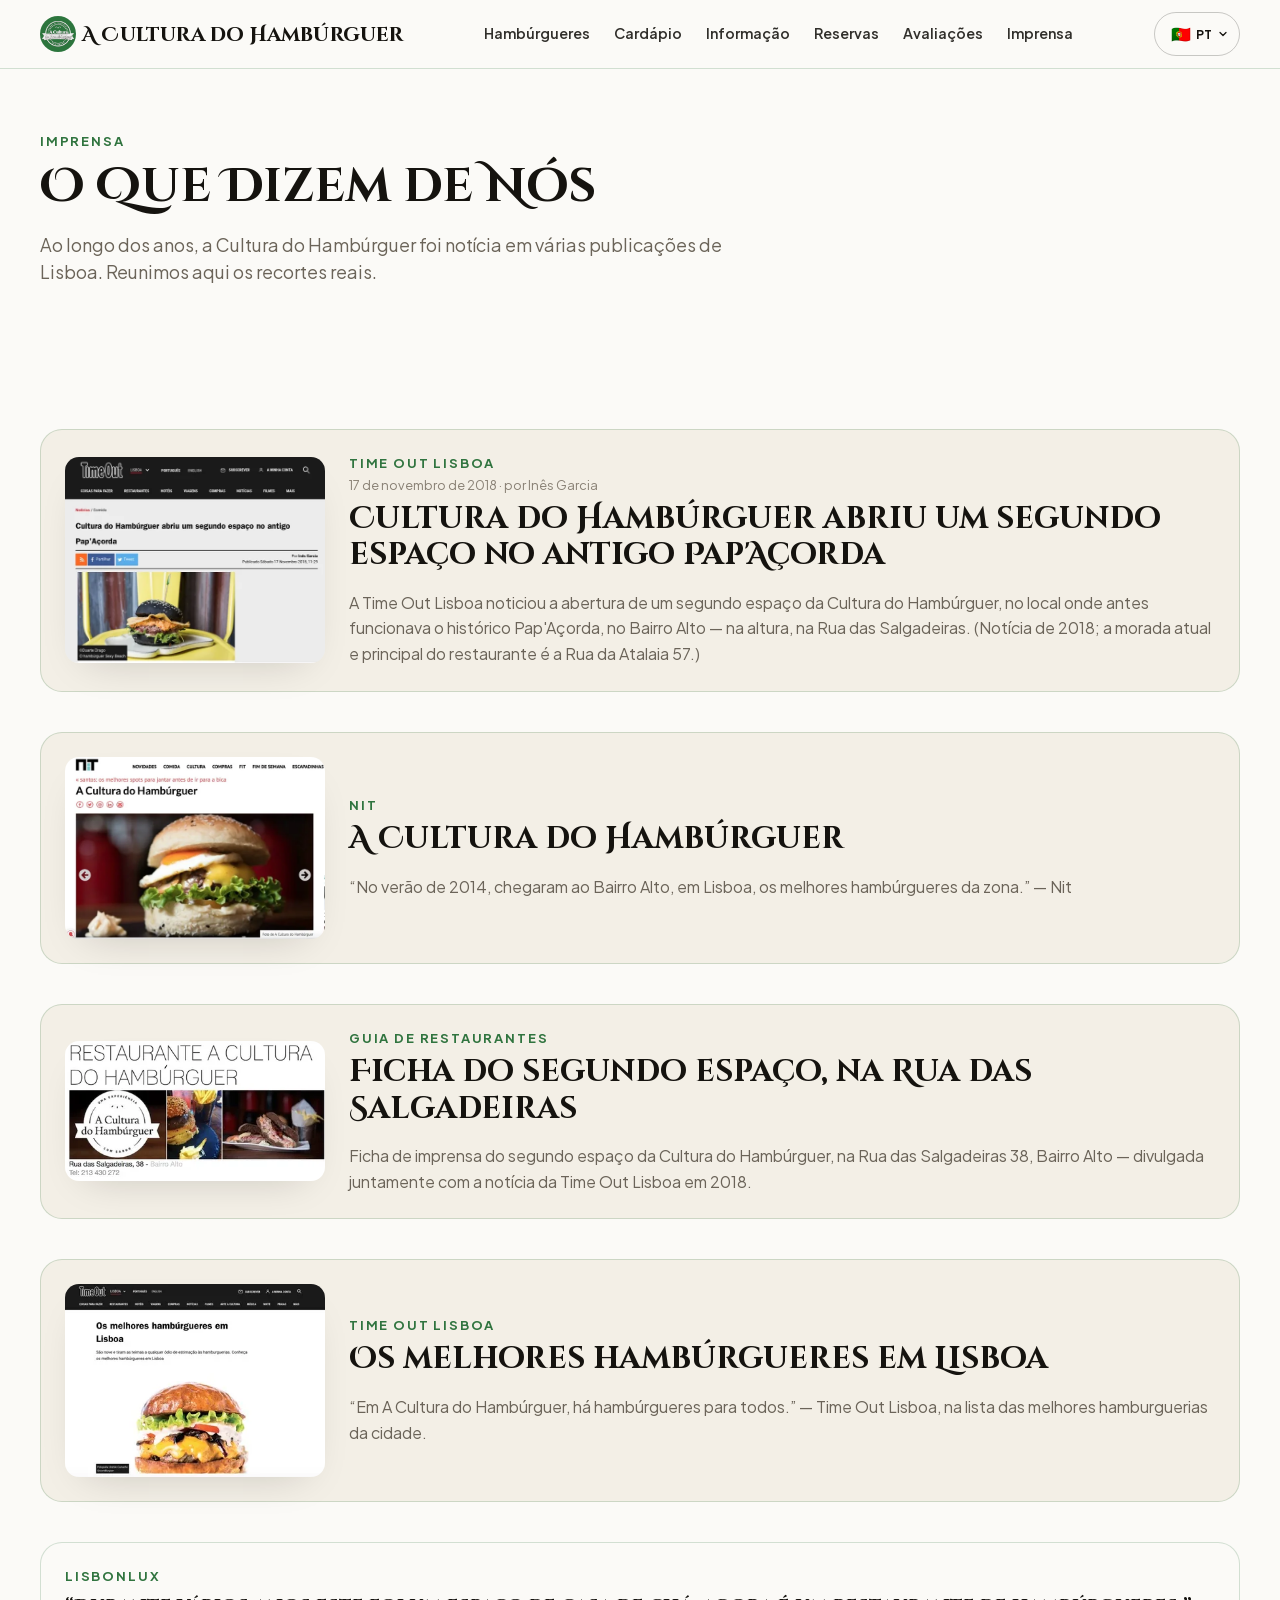
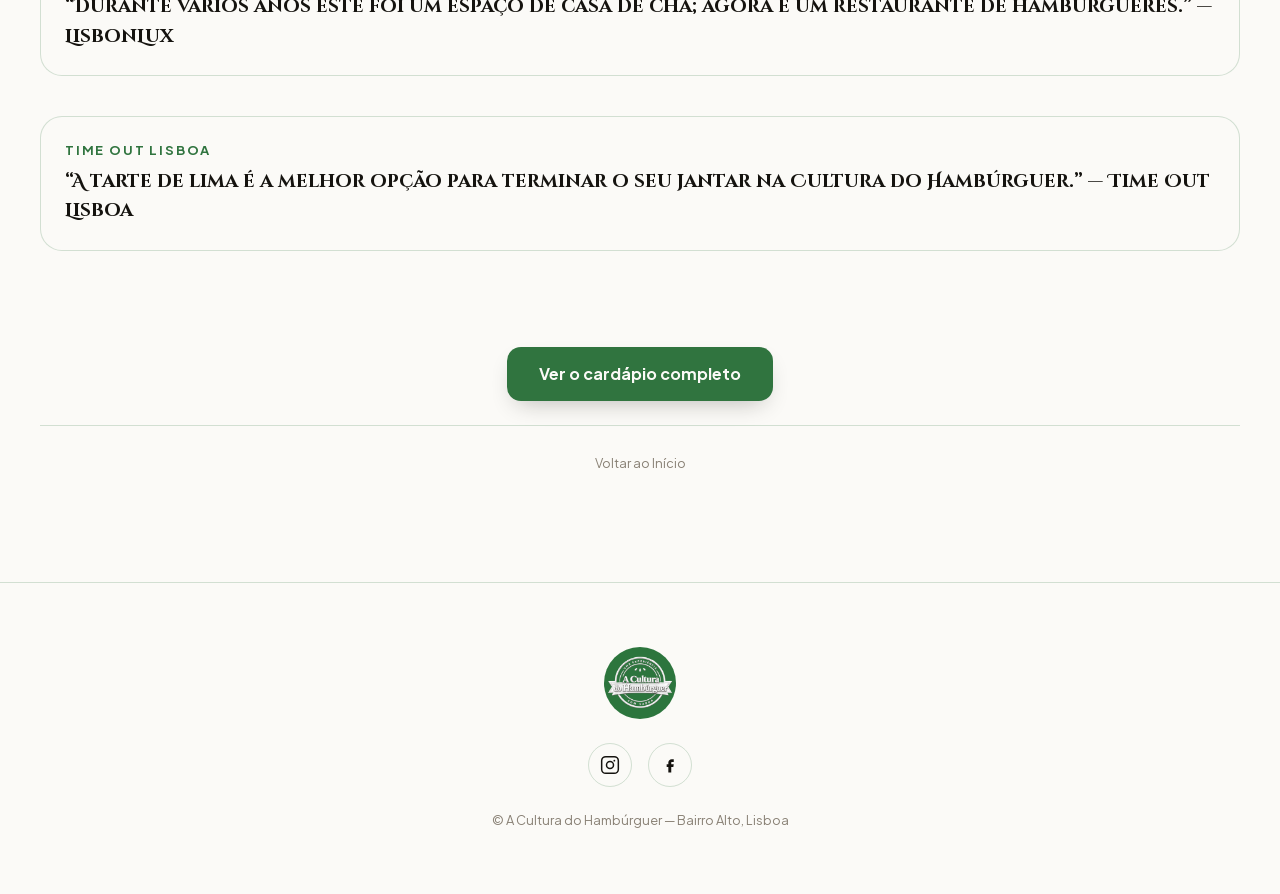
<file: imprensa.html>
<!doctype html>
<html lang="pt">
<head>
  <meta charset="UTF-8" />
  <meta name="viewport" content="width=device-width, initial-scale=1, viewport-fit=cover" />
  <title data-i18n="press.metaTitle">Imprensa — A Cultura do Hambúrguer</title>
  <meta name="description" data-i18n-attr='{"content":"press.metaDescription"}' content="Recortes de imprensa reais sobre a Cultura do Hambúrguer: Time Out Lisboa, Nit e outras menções ao restaurante no Bairro Alto, Lisboa." />
  <meta name="theme-color" content="#fbfaf7" />
  <meta name="robots" content="index, follow" />

  <meta property="og:type" content="website" />
  <meta property="og:site_name" content="A Cultura do Hambúrguer" />
  <meta property="og:title" data-i18n-attr='{"content":"press.metaTitle"}' content="Imprensa — A Cultura do Hambúrguer" />
  <meta property="og:description" data-i18n-attr='{"content":"press.metaDescription"}' content="Recortes de imprensa reais sobre a Cultura do Hambúrguer." />
  <meta property="og:image" content="https://www.aculturadohamburguer.pt/assets/images/press-timeout-second-space.webp" />
  <meta property="og:url" content="https://www.aculturadohamburguer.pt/imprensa.html" />
  <meta property="og:locale" content="pt_PT" />

  <link rel="icon" href="assets/images/favicon-64.png" type="image/png" />
  <link rel="apple-touch-icon" href="assets/images/apple-touch-icon.png" />

  <link rel="preload" as="font" type="font/woff2" href="assets/fonts/cinzel-decorative-700.woff2" crossorigin />
  <link rel="preload" as="font" type="font/woff2" href="assets/fonts/plus-jakarta-sans-variable.woff2" crossorigin />

  <link rel="stylesheet" href="css/variables.css" />
  <link rel="stylesheet" href="css/base.css" />
  <link rel="stylesheet" href="css/main.css" />
</head>
<body class="preload">
  <a class="skip-link" href="#main" data-i18n="a11y.skipToContent">Saltar para o conteúdo</a>

  <div class="scroll-progress" aria-hidden="true"></div>

  <nav class="nav nav--solid" id="site-nav">
    <div class="nav__inner">
      <a class="nav__logo" href="index.html#hero">
        <img class="nav__logo-mark" src="assets/images/logo-mark.png" alt="" />
        <span data-i18n="nav.logo">A Cultura do Hambúrguer</span>
      </a>
      <div class="nav__links">
        <a class="nav__link" href="index.html#burgers" data-i18n="nav.linkBurgers">Hambúrgueres</a>
        <a class="nav__link" href="index.html#menu" data-i18n="nav.linkMenu">Cardápio</a>
        <a class="nav__link" href="index.html#info" data-i18n="nav.linkInfo">Informação</a>
        <a class="nav__link" href="index.html#reservations" data-i18n="nav.linkReservations">Reservas</a>
        <a class="nav__link" href="index.html#reviews" data-i18n="nav.linkReviews">Avaliações</a>
        <a class="nav__link" href="imprensa.html" aria-current="page" data-i18n="nav.linkPress">Imprensa</a>
      </div>
      <div class="nav__right">
        <div class="lang-switch" id="lang-switch" data-open="false">
          <button class="lang-switch__trigger" type="button" id="lang-switch-trigger" aria-haspopup="true" aria-expanded="false" aria-controls="lang-switch-menu">
            <span class="lang-switch__flag" id="lang-switch-current-flag" aria-hidden="true">🇵🇹</span>
            <span id="lang-switch-current">PT</span>
            <svg class="lang-switch__chevron" width="12" height="12" viewBox="0 0 24 24" fill="none" aria-hidden="true"><path d="M6 9l6 6 6-6" stroke="currentColor" stroke-width="2.5" stroke-linecap="round" stroke-linejoin="round"/></svg>
          </button>
          <div class="lang-switch__menu" id="lang-switch-menu" role="group" aria-label="Idioma">
            <button class="lang-switch__btn" type="button" data-lang-btn="pt"><span class="lang-switch__flag" aria-hidden="true">🇵🇹</span> PT</button>
            <button class="lang-switch__btn" type="button" data-lang-btn="en"><span class="lang-switch__flag" aria-hidden="true">🇬🇧</span> EN</button>
            <button class="lang-switch__btn" type="button" data-lang-btn="es"><span class="lang-switch__flag" aria-hidden="true">🇪🇸</span> ES</button>
            <button class="lang-switch__btn" type="button" data-lang-btn="fr"><span class="lang-switch__flag" aria-hidden="true">🇫🇷</span> FR</button>
          </div>
        </div>
        <button class="nav__hamburger" id="nav-hamburger" type="button" aria-expanded="false" aria-controls="nav-overlay" data-i18n-attr='{"aria-label":"nav.openMenu"}' aria-label="Abrir menu">
          <span></span><span></span><span></span>
        </button>
      </div>
    </div>
  </nav>

  <div class="nav-overlay" id="nav-overlay" data-open="false">
    <nav class="nav-overlay__links" aria-label="Navegação móvel">
      <a class="nav-overlay__link" href="index.html#burgers" data-i18n="nav.linkBurgers">Hambúrgueres</a>
      <a class="nav-overlay__link" href="index.html#menu" data-i18n="nav.linkMenu">Cardápio</a>
      <a class="nav-overlay__link" href="index.html#info" data-i18n="nav.linkInfo">Informação</a>
      <a class="nav-overlay__link" href="index.html#reservations" data-i18n="nav.linkReservations">Reservas</a>
      <a class="nav-overlay__link" href="index.html#reviews" data-i18n="nav.linkReviews">Avaliações</a>
      <a class="nav-overlay__link" href="imprensa.html" aria-current="page" data-i18n="nav.linkPress">Imprensa</a>
    </nav>
  </div>

  <main id="main">
    <section class="press-page-header">
      <div class="container">
        <div class="section__head">
          <p class="eyebrow" data-i18n="press.eyebrow">Imprensa</p>
          <h1 class="section__title" data-i18n="press.title">O Que Dizem de Nós</h1>
          <p class="section__lede" data-i18n="press.lede">Ao longo dos anos, a Cultura do Hambúrguer foi notícia em várias publicações de Lisboa. Reunimos aqui os recortes reais.</p>
        </div>
      </div>
    </section>

    <section aria-label="Recortes de imprensa">
      <div class="container">
        <div class="press-list">
          <article class="press-item press-item--media">
            <div class="press-item__media">
              <img src="assets/images/press-timeout-second-space.webp" data-i18n-attr='{"alt":"press.item1ImageAlt"}' alt="Recorte da Time Out Lisboa sobre a abertura do segundo espaço da Cultura do Hambúrguer, com foto do hambúrguer Sexy Beach" loading="lazy" />
            </div>
            <div class="press-item__body-group">
              <p class="press-item__publication" data-i18n="press.item1Publication">Time Out Lisboa</p>
              <p class="press-item__date" data-i18n="press.item1Date">17 de novembro de 2018 · por Inês Garcia</p>
              <h2 class="press-item__headline" data-i18n="press.item1Headline">Cultura do Hambúrguer abriu um segundo espaço no antigo Pap'Açorda</h2>
              <p class="press-item__body" data-i18n="press.item1Body">A Time Out Lisboa noticiou a abertura de um segundo espaço da Cultura do Hambúrguer, no local onde antes funcionava o histórico Pap'Açorda, no Bairro Alto — na altura, na Rua das Salgadeiras. (Notícia de 2018; a morada atual e principal do restaurante é a Rua da Atalaia 57.)</p>
            </div>
          </article>

          <article class="press-item press-item--media">
            <div class="press-item__media">
              <img src="assets/images/press-nit.webp" data-i18n-attr='{"alt":"press.item2ImageAlt"}' alt="Recorte da revista Nit sobre a Cultura do Hambúrguer, com foto de um hambúrguer com ovo estrelado" loading="lazy" />
            </div>
            <div class="press-item__body-group">
              <p class="press-item__publication" data-i18n="press.item2Publication">Nit</p>
              <h2 class="press-item__headline" data-i18n="press.item2Headline">A Cultura do Hambúrguer</h2>
              <p class="press-item__body" data-i18n="press.item2Body">“No verão de 2014, chegaram ao Bairro Alto, em Lisboa, os melhores hambúrgueres da zona.” — Nit</p>
            </div>
          </article>

          <article class="press-item press-item--media">
            <div class="press-item__media">
              <img src="assets/images/press-directory-listing.webp" data-i18n-attr='{"alt":"press.item3ImageAlt"}' alt="Ficha de imprensa com o logótipo da Cultura do Hambúrguer, morada na Rua das Salgadeiras 38 e fotos de hambúrgueres e batatas fritas" loading="lazy" />
            </div>
            <div class="press-item__body-group">
              <p class="press-item__publication" data-i18n="press.item3Publication">Guia de restaurantes</p>
              <h2 class="press-item__headline" data-i18n="press.item3Headline">Ficha do segundo espaço, na Rua das Salgadeiras</h2>
              <p class="press-item__body" data-i18n="press.item3Body">Ficha de imprensa do segundo espaço da Cultura do Hambúrguer, na Rua das Salgadeiras 38, Bairro Alto — divulgada juntamente com a notícia da Time Out Lisboa em 2018.</p>
            </div>
          </article>

          <article class="press-item press-item--media">
            <div class="press-item__media">
              <img src="assets/images/press-timeout-best-burgers.webp" data-i18n-attr='{"alt":"press.item4ImageAlt"}' alt="Recorte da Time Out Lisboa da lista Os melhores hambúrgueres em Lisboa, com foto de um hambúrguer com queijo derretido" loading="lazy" />
            </div>
            <div class="press-item__body-group">
              <p class="press-item__publication" data-i18n="press.item4Publication">Time Out Lisboa</p>
              <h2 class="press-item__headline" data-i18n="press.item4Headline">Os melhores hambúrgueres em Lisboa</h2>
              <p class="press-item__body" data-i18n="press.item4Body">“Em A Cultura do Hambúrguer, há hambúrgueres para todos.” — Time Out Lisboa, na lista das melhores hamburguerias da cidade.</p>
            </div>
          </article>

          <article class="press-item press-item--quote">
            <div class="press-item__body-group">
              <p class="press-item__publication" data-i18n="press.item5Publication">LisbonLux</p>
              <p class="press-item__body" data-i18n="press.item5Body">“Durante vários anos este foi um espaço de casa de chá; agora é um restaurante de hambúrgueres.” — LisbonLux</p>
            </div>
          </article>

          <article class="press-item press-item--quote">
            <div class="press-item__body-group">
              <p class="press-item__publication" data-i18n="press.item6Publication">Time Out Lisboa</p>
              <p class="press-item__body" data-i18n="press.item6Body">“A tarte de lima é a melhor opção para terminar o seu jantar na Cultura do Hambúrguer.” — Time Out Lisboa</p>
            </div>
          </article>
        </div>
      </div>
    </section>

    <section class="press-page-footer-cta">
      <div class="container">
        <a class="btn btn--primary" href="index.html#menu" data-i18n="burgers.cta">Ver o cardápio completo</a>
        <p class="menu-footnote" style="margin-top: var(--space-md);">
          <a href="index.html" data-i18n="press.backLink">Voltar ao Início</a>
        </p>
      </div>
    </section>
  </main>

  <footer class="footer">
    <div class="container footer__inner">
      <img class="footer__logo" src="assets/images/logo-mark.png" alt="A Cultura do Hambúrguer" width="72" height="72" />
      <div class="footer__social">
        <a href="https://www.instagram.com/aculturadohamburguer/" target="_blank" rel="noopener" data-i18n-attr='{"aria-label":"footer.instagramAria"}' aria-label="Instagram da Cultura do Hambúrguer">
          <svg width="20" height="20" viewBox="0 0 24 24" fill="none" aria-hidden="true"><rect x="2" y="2" width="20" height="20" rx="5" stroke="currentColor" stroke-width="1.8"/><circle cx="12" cy="12" r="4.2" stroke="currentColor" stroke-width="1.8"/><circle cx="17.2" cy="6.8" r="1.1" fill="currentColor"/></svg>
        </a>
        <a href="https://www.facebook.com/aculturadohamburguer/" target="_blank" rel="noopener" data-i18n-attr='{"aria-label":"footer.facebookAria"}' aria-label="Facebook da Cultura do Hambúrguer">
          <svg width="20" height="20" viewBox="0 0 24 24" fill="none" aria-hidden="true"><path d="M14 8.5h2.5V5H14c-2.2 0-4 1.8-4 4v2H8v3.5h2V21h3.5v-6.5H16l.5-3.5h-3V9c0-.55.45-1 1-1z" fill="currentColor"/></svg>
        </a>
      </div>
      <p class="footer__copy" data-i18n="footer.copy">© A Cultura do Hambúrguer — Bairro Alto, Lisboa</p>
    </div>
  </footer>

  <script src="js/config.js" defer></script>
  <script src="js/i18n/translations.js" defer></script>
  <script src="js/i18n/i18n.js" defer></script>
  <script src="js/nav.js" defer></script>
  <script src="js/interactions.js" defer></script>
  <script src="js/main.js" defer></script>
</body>
</html>
</file>
<file: css/variables.css>
/* ==========================================================================
   FONTS — both self-hosted, no external CDN round-trip. Cinzel Decorative
   (display) downloaded once from Google Fonts and served locally instead
   of via a live fonts.googleapis.com/fonts.gstatic.com request on every
   visit; Plus Jakarta Sans (body/UI) was already self-hosted. Both
   subset to "latin" (covers PT/EN/ES/FR accented characters).
   ========================================================================== */
@font-face {
  font-family: "Cinzel Decorative";
  font-style: normal;
  font-weight: 700;
  font-display: swap;
  src: url("../assets/fonts/cinzel-decorative-700.woff2") format("woff2");
}

@font-face {
  font-family: "Plus Jakarta Sans";
  font-style: normal;
  font-weight: 400 700;
  font-display: swap;
  src: url("../assets/fonts/plus-jakarta-sans-variable.woff2") format("woff2");
}

:root {
  /* ==========================================================================
     COLOR — white walls + the restaurant's real brand green + black ink.
     Verified against the actual venue, not invented: the green (#30743F)
     matches their moss-wall logo installation, illuminated shopfront sign,
     and current printed menu. One consistent theme sitewide.
       - white: primary (~70-75%) — backgrounds, cards
       - green: secondary (~15-20%) — nav, buttons, selected states, dividers
       - black: tertiary (~5-10%) — typography, prices, fine details
     Every pairing verified against WCAG AA.
     ========================================================================== */
  --color-bg: #fbfaf7;
  --color-bg-elevated: #f3efe6;
  --color-bg-solid-nav: rgba(251, 250, 247, 0.94);
  --color-ink: #15130f;
  --color-ink-muted: #6b6459;
  --color-ink-faint: #8a8276;
  --color-green: #30743f;
  --color-green-strong: #1e4a29;
  --color-green-contrast: #fbfaf7;
  --color-border: rgba(48, 116, 63, 0.2);
  --color-focus: #30743f;

  /* Typography */
  --font-display: "Cinzel Decorative", "Georgia", serif;
  --font-body: "Plus Jakarta Sans", "Helvetica Neue", Arial, sans-serif;
  --letter-spacing-eyebrow: 0.14em;
  --letter-spacing-display: -0.01em;

  --fs-eyebrow: 0.8125rem;
  --fs-body: 1rem;
  --fs-body-lg: 1.125rem;
  --fs-h3: clamp(1.35rem, 4.2vw, 1.9rem);
  --fs-h2: clamp(1.9rem, 5.5vw, 3rem);
  --fs-h1: clamp(2.6rem, 9vw, 4.75rem);

  /* Spacing scale */
  --space-3xs: 0.25rem;
  --space-2xs: 0.375rem;
  --space-xs: 0.625rem;
  --space-sm: 1rem;
  --space-md: 1.5rem;
  --space-lg: 2.5rem;
  /* xl/2xl drive section padding-block — kept tighter on mobile (below)
     and restored to full size at larger breakpoints, since 4rem/6rem of
     empty space between sections reads as generous on desktop but as
     excessive scrolling on a phone. */
  --space-xl: 2.75rem;
  --space-2xl: 3.75rem;

  --container-padding: var(--space-sm);

  --radius-sm: 8px;
  --radius-md: 14px;
  --radius-lg: 22px;
  --radius-pill: 999px;
  --shadow-soft: 0 16px 40px -22px rgba(21, 19, 15, 0.22);
  --shadow-cta: 0 10px 24px -10px rgba(21, 19, 15, 0.3);
  --shadow-cta-hover: 0 14px 30px -10px rgba(21, 19, 15, 0.38);

  --nav-height: 68px;
  --max-width: 1560px;
  --tap-target: 44px;

  --ease-out: cubic-bezier(0.16, 1, 0.3, 1);
  --dur-fast: 0.2s;
  --dur-base: 0.4s;
  --dur-slow: 0.7s;
}

@media (min-width: 768px) {
  :root {
    --container-padding: var(--space-lg);
    --space-xl: 3.5rem;
    --space-2xl: 4.75rem;
  }
}

@media (min-width: 1024px) {
  :root {
    --space-xl: 4rem;
    --space-2xl: 6rem;
  }
}
</file>
<file: css/base.css>
*,
*::before,
*::after {
  box-sizing: border-box;
}

html {
  -webkit-text-size-adjust: 100%;
  text-size-adjust: 100%;
  scroll-behavior: smooth;
  scroll-padding-top: var(--nav-height);
  /* Chrome/Safari's automatic "scroll anchoring" tries to keep whatever
     content is currently at the top of the viewport in place whenever
     something ABOVE it changes size — which is exactly what opening/
     closing a menu category or switching Comida/Bebidas/Vinhos does. Left
     on, the browser itself can shift scroll position on top of (and
     independently of) anything this site's own JS does to manage scroll,
     which is a better explanation for scroll landing somewhere unexpected
     after those actions than anything in menu-render.js's own code. */
  overflow-anchor: none;
}

@media (prefers-reduced-motion: reduce) {
  html {
    scroll-behavior: auto;
  }
}

body {
  margin: 0;
  background: var(--color-bg);
  color: var(--color-ink);
  font-family: var(--font-body);
  font-size: var(--fs-body);
  line-height: 1.5;
  -webkit-font-smoothing: antialiased;
  overflow-x: hidden;
  opacity: 1;
  transition: opacity 0.4s ease;
}

body.preload {
  opacity: 0;
  transition: none;
}

img,
video {
  max-width: 100%;
  display: block;
}

h1,
h2,
h3,
h4 {
  font-family: var(--font-display);
  font-weight: 400;
  margin: 0;
  line-height: 1.2;
}

p {
  margin: 0;
}

a {
  color: inherit;
  text-decoration: none;
}

button {
  font-family: inherit;
  color: inherit;
  background: none;
  border: none;
  cursor: pointer;
  padding: 0;
}

ul {
  margin: 0;
  padding: 0;
  list-style: none;
}

.sr-only {
  position: absolute;
  width: 1px;
  height: 1px;
  padding: 0;
  margin: -1px;
  overflow: hidden;
  clip: rect(0, 0, 0, 0);
  white-space: nowrap;
  border: 0;
}

.skip-link {
  position: fixed;
  top: -100%;
  left: var(--space-sm);
  z-index: 1000;
  background: var(--color-green);
  color: var(--color-green-contrast);
  padding: var(--space-xs) var(--space-sm);
  border-radius: var(--radius-sm);
  font-weight: 700;
  transition: top var(--dur-fast) var(--ease-out);
}

.skip-link:focus {
  top: var(--space-sm);
}

:focus-visible {
  outline: 2px solid var(--color-focus);
  outline-offset: 3px;
  border-radius: 4px;
}

button,
a[href],
summary {
  min-height: var(--tap-target);
  min-width: var(--tap-target);
  display: inline-flex;
  align-items: center;
  justify-content: center;
}

.eyebrow {
  font-family: var(--font-body);
  font-size: var(--fs-eyebrow);
  letter-spacing: var(--letter-spacing-eyebrow);
  text-transform: uppercase;
  color: var(--color-green);
  font-weight: 700;
}

.container {
  width: 100%;
  max-width: var(--max-width);
  margin-inline: auto;
  padding-inline: var(--container-padding);
}

/* Word-reveal mask structure built by splitLines() in animations.js —
   each word sits inside an overflow:hidden mask so GSAP can animate a
   clean upward reveal without letters spilling outside their line. */
.split-visual {
  display: block;
}

.split-line-mask {
  display: inline-block;
  overflow: hidden;
  vertical-align: top;
  line-height: inherit;
}

.split-word {
  display: inline-block;
  will-change: transform;
}
</file>
<file: css/main.css>
/* ==========================================================================
   NAV
   ========================================================================== */
.nav {
  position: fixed;
  top: 0;
  left: 0;
  right: 0;
  z-index: 100;
  height: var(--nav-height);
  display: flex;
  align-items: center;
  color: var(--color-ink);
  background: var(--color-bg-solid-nav);
  backdrop-filter: blur(10px);
  transition: box-shadow var(--dur-base) var(--ease-out);
}

.nav--solid {
  box-shadow: 0 1px 0 var(--color-border);
}

.nav__inner {
  width: 100%;
  max-width: var(--max-width);
  margin-inline: auto;
  padding-inline: var(--container-padding);
  display: flex;
  align-items: center;
  justify-content: space-between;
}

.nav__logo {
  display: inline-flex;
  align-items: center;
  justify-content: flex-start;
  gap: var(--space-2xs);
  font-family: var(--font-display);
  font-size: 1.25rem;
  font-weight: 400;
  letter-spacing: 0.01em;
}

/* white-space:nowrap belongs on the text node, not the flex container —
   applying it directly to a flex container with an <img> + text child
   triggers a Safari layout bug that mispositions the image (measured
   rendering entirely outside the container's bounds). */
/* Full brand-name text only fits alongside the language switcher + hamburger
   once there's real room for it (desktop nav). On mobile it stayed inside
   a flex item Safari was shrinking below its content's natural width,
   which produced bogus negative positioning for the whole logo lockup —
   showing just the mark avoids fighting that space budget altogether. */
.nav__logo span {
  display: inline;
  color: var(--color-ink);
  font-weight: 700;
  white-space: normal;
  max-width: 30vw;
  font-size: 0.8rem;
  line-height: 1.05;
}

@media (min-width: 1024px) {
  .nav__logo span {
    max-width: none;
    white-space: nowrap;
    font-size: 1.25rem;
  }
}

.nav__logo-mark {
  width: 36px;
  height: 36px;
  flex-shrink: 0;
  border-radius: 50%;
}

.nav__links {
  display: none;
  gap: var(--space-md);
  align-items: center;
}

.nav__link {
  font-size: 0.9rem;
  font-weight: 600;
  opacity: 0.88;
  transition: opacity var(--dur-fast);
}
.nav__link:hover {
  opacity: 1;
}

.nav__right {
  display: flex;
  align-items: center;
  gap: var(--space-sm);
}

.lang-switch {
  position: relative;
}

.lang-switch__trigger {
  display: inline-flex;
  align-items: center;
  gap: 5px;
  min-height: var(--tap-target);
  padding-inline: var(--space-sm) var(--space-xs);
  border: 1px solid currentColor;
  border-color: color-mix(in srgb, currentColor 22%, transparent);
  border-radius: var(--radius-pill);
  font-size: 0.75rem;
  font-weight: 700;
  color: inherit;
}

.lang-switch__chevron {
  transition: transform var(--dur-fast) var(--ease-out);
}

.lang-switch[data-open="true"] .lang-switch__chevron {
  transform: rotate(180deg);
}

.lang-switch__menu {
  position: absolute;
  top: calc(100% + var(--space-2xs));
  right: 0;
  display: flex;
  flex-direction: column;
  gap: 2px;
  min-width: 7rem;
  background: var(--color-bg);
  border: 1px solid var(--color-border);
  border-radius: var(--radius-md);
  box-shadow: var(--shadow-soft);
  padding: 6px;
  /* Slides open/closed instead of the old always-visible row of buttons. */
  max-height: 0;
  opacity: 0;
  overflow: hidden;
  pointer-events: none;
  transform: translateY(-6px);
  transition: max-height var(--dur-base) var(--ease-out), opacity var(--dur-fast) var(--ease-out),
    transform var(--dur-base) var(--ease-out);
}

.lang-switch[data-open="true"] .lang-switch__menu {
  max-height: 16rem;
  opacity: 1;
  pointer-events: auto;
  transform: translateY(0);
}

.lang-switch__btn {
  display: inline-flex;
  align-items: center;
  gap: 8px;
  min-height: var(--tap-target);
  padding-inline: var(--space-sm);
  border-radius: var(--radius-sm);
  font-size: 0.8rem;
  font-weight: 700;
  color: var(--color-ink);
  text-align: left;
  opacity: 0.7;
  transition: background var(--dur-fast), color var(--dur-fast), opacity var(--dur-fast);
}

.lang-switch__flag {
  font-size: 1rem;
  line-height: 1;
}

.lang-switch__btn[aria-current="true"] {
  background: var(--color-green);
  color: var(--color-green-contrast);
  opacity: 1;
}

.nav__hamburger {
  display: inline-flex;
  width: var(--tap-target);
  height: var(--tap-target);
  flex-direction: column;
  align-items: center;
  justify-content: center;
  gap: 5px;
}

.nav__hamburger span {
  display: block;
  width: 22px;
  height: 2px;
  background: currentColor;
  border-radius: 2px;
  transition: transform var(--dur-fast) var(--ease-out), opacity var(--dur-fast) var(--ease-out);
}

.nav__hamburger[aria-expanded="true"] span:nth-child(1) {
  transform: translateY(7px) rotate(45deg);
}
.nav__hamburger[aria-expanded="true"] span:nth-child(2) {
  opacity: 0;
}
.nav__hamburger[aria-expanded="true"] span:nth-child(3) {
  transform: translateY(-7px) rotate(-45deg);
}

@media (min-width: 1024px) {
  .nav__links {
    display: flex;
  }
  .nav__hamburger {
    display: none;
  }
}

.nav-overlay {
  position: fixed;
  inset: 0;
  z-index: 99;
  background: var(--color-bg);
  display: flex;
  flex-direction: column;
  padding: calc(var(--nav-height) + var(--space-lg)) var(--space-lg) var(--space-lg);
  gap: var(--space-lg);
  transform: translateX(100%);
  transition: transform var(--dur-base) var(--ease-out);
}

.nav-overlay[data-open="true"] {
  transform: translateX(0);
}

.nav-overlay__links {
  display: flex;
  flex-direction: column;
  gap: var(--space-md);
}

.nav-overlay__link {
  font-family: var(--font-display);
  font-size: 1.85rem;
  justify-content: flex-start;
}

@media (min-width: 1024px) {
  .nav-overlay {
    display: none;
  }
}

/* ==========================================================================
   HERO — the client's own real video (two burgers assembling on their
   brand-green background) is the first impact. White page background lets
   the vertical 9:16 video read as a deliberate framed product shot on
   mobile; splits two-column on desktop so it never looks stretched.
   ========================================================================== */
.hero {
  position: relative;
  background: var(--color-bg);
  min-height: 100svh;
  display: flex;
  flex-direction: column;
  justify-content: center;
  padding-top: calc(var(--nav-height) + var(--space-md));
  padding-bottom: var(--space-lg);
  overflow: hidden;
}

.hero::before {
  content: "";
  position: absolute;
  inset: 0;
  background: radial-gradient(ellipse 60% 45% at 50% 20%, rgba(48, 116, 63, 0.12), transparent 70%);
  pointer-events: none;
}

.hero__inner {
  width: 100%;
  max-width: var(--max-width);
  margin-inline: auto;
  padding-inline: var(--container-padding);
  display: flex;
  flex-direction: column;
  align-items: center;
  gap: var(--space-lg);
}

.hero__media {
  position: relative;
  width: min(82vw, 380px);
  aspect-ratio: 9 / 16;
  border-radius: var(--radius-lg);
  overflow: hidden;
  border: 1px solid var(--color-border);
  box-shadow: var(--shadow-soft);
  background: var(--color-green) center / cover no-repeat;
  flex-shrink: 0;
}

.hero__video-layer {
  position: absolute;
  inset: 0;
  width: 100%;
  height: 100%;
  object-fit: cover;
  opacity: 0;
  transition: opacity 0.5s linear;
}

.hero__video-layer[data-active="true"] {
  opacity: 1;
}

.hero-poster-fallback {
  position: absolute;
  inset: 0;
  width: 100%;
  height: 100%;
  object-fit: cover;
  display: none;
}

@media (prefers-reduced-motion: reduce) {
  .hero__video-layer {
    display: none;
  }
  .hero-poster-fallback {
    display: block;
  }
}

.hero__copy {
  width: 100%;
  text-align: center;
  display: flex;
  flex-direction: column;
  align-items: center;
  gap: var(--space-sm);
  max-width: 36rem;
}

.hero__eyebrow {
  margin-bottom: var(--space-2xs);
}

.hero__headline {
  font-size: var(--fs-h1);
  font-weight: 400;
  letter-spacing: var(--letter-spacing-display);
  line-height: 1.2;
}

.hero__lede {
  font-size: var(--fs-body-lg);
  color: var(--color-ink-muted);
  max-width: 30rem;
}

.hero__actions {
  display: flex;
  flex-direction: column;
  gap: var(--space-sm);
  align-items: center;
  margin-top: var(--space-2xs);
}

.hero__secondary-link {
  color: var(--color-green);
  font-weight: 700;
  font-size: 0.95rem;
  text-decoration: underline;
  text-underline-offset: 3px;
  min-height: var(--tap-target);
  display: inline-flex;
  align-items: center;
}

@media (min-width: 1024px) {
  .hero__inner {
    flex-direction: row;
    align-items: center;
    justify-content: center;
    gap: var(--space-2xl);
  }
  .hero__media {
    width: min(30vw, 400px);
    max-height: min(78vh, 760px);
  }
  .hero__copy {
    text-align: left;
    align-items: flex-start;
  }
  .hero__actions {
    align-items: flex-start;
  }
}

/* ==========================================================================
   BUTTONS
   ========================================================================== */
.btn {
  display: inline-flex;
  align-items: center;
  justify-content: center;
  gap: var(--space-2xs);
  padding: 0.95rem 2rem;
  border-radius: var(--radius-md);
  font-family: var(--font-body);
  font-weight: 700;
  font-size: 1rem;
  min-height: 52px;
  transition: transform var(--dur-fast) var(--ease-out), box-shadow var(--dur-fast) var(--ease-out),
    background var(--dur-fast) var(--ease-out);
}

.btn:active {
  transform: scale(0.97);
}

.btn--primary {
  background: var(--color-green);
  color: var(--color-green-contrast);
  box-shadow: var(--shadow-cta);
}
.btn--primary:hover {
  background: var(--color-green-strong);
  box-shadow: var(--shadow-cta-hover);
}

.btn--ghost {
  background: transparent;
  color: var(--color-ink);
  border: 1.5px solid var(--color-border);
}
.btn--ghost:hover {
  border-color: var(--color-green);
  color: var(--color-green);
}

/* ==========================================================================
   SIGNATURE FLAG TAG — the one signature element, lifted directly from the
   real physical garnish used at the restaurant (a small paper flag stuck in
   the bun, also seen throughout the client's own hero video). Reused here
   to mark the menu's actual #1 best-seller — structure that encodes a real
   fact, not decoration.
   ========================================================================== */
.flag-tag {
  position: relative;
  display: inline-flex;
  align-items: center;
  background: var(--color-green);
  color: var(--color-green-contrast);
  font-family: var(--font-body);
  font-size: 0.65rem;
  font-weight: 700;
  letter-spacing: 0.06em;
  text-transform: uppercase;
  padding: 0.3rem 0.7rem 0.3rem 0.85rem;
  clip-path: polygon(0 0, 100% 0, 100% 100%, 0 100%, 10% 50%);
}

.flag-tag--second {
  /* Quieter tone than the #1 Vendas green — Amália is the section's other
     featured signature, not a claim about matching sales numbers. */
  background: var(--color-ink);
  color: var(--color-bg);
}

/* ==========================================================================
   SIGNATURE BURGERS — now uses the client's real food photography (burger
   on black slate, shot against classic Portuguese azulejo tiles) instead
   of a typographic-only card.
   ========================================================================== */
.signature {
  padding-block: var(--space-2xl);
}

.section__head {
  max-width: 42rem;
  margin-bottom: var(--space-xl);
}

.section__title {
  font-size: var(--fs-h2);
  margin-top: var(--space-2xs);
}

.section__lede {
  margin-top: var(--space-sm);
  color: var(--color-ink-muted);
  font-size: var(--fs-body-lg);
}

.signature__grid {
  display: grid;
  gap: var(--space-lg);
}

@media (min-width: 900px) {
  .signature__grid {
    grid-template-columns: 1.1fr 0.9fr;
    align-items: center;
    gap: var(--space-2xl);
  }
}

.signature__photo {
  position: relative;
  border-radius: var(--radius-lg);
  overflow: hidden;
  aspect-ratio: 4 / 3;
  box-shadow: var(--shadow-soft);
}

.signature__photo img {
  width: 100%;
  height: 100%;
  object-fit: cover;
}

.signature__photo .flag-tag {
  position: absolute;
  top: var(--space-sm);
  left: var(--space-sm);
}

.signature__list {
  display: flex;
  flex-direction: column;
  gap: var(--space-lg);
}

.burger-card__name {
  font-size: var(--fs-h3);
}

.burger-card__price {
  font-family: var(--font-body);
  color: var(--color-ink);
  font-weight: 700;
  font-size: 1.1rem;
  font-variant-numeric: tabular-nums;
}

.burger-card {
  padding-bottom: var(--space-md);
  border-bottom: 1px solid var(--color-border);
}
.burger-card:last-child {
  border-bottom: none;
  padding-bottom: 0;
}

.burger-card__top {
  display: flex;
  align-items: baseline;
  justify-content: space-between;
  gap: var(--space-sm);
}

.burger-card__title-group {
  display: flex;
  align-items: center;
  flex-wrap: wrap;
  gap: var(--space-2xs);
}

.burger-card__desc {
  margin-top: var(--space-2xs);
  color: var(--color-ink-muted);
}

.signature__note {
  margin-top: var(--space-sm);
  padding-top: var(--space-sm);
  border-top: 1px solid var(--color-border);
  font-size: 0.9rem;
  color: var(--color-ink-muted);
}

/* ==========================================================================
   MENU
   ========================================================================== */
.menu-section {
  padding-block: var(--space-2xl);
  background: var(--color-bg-elevated);
}

/* Three big theme tabs (Comida / Bebidas / Vinhos) — the only pill-shaped
   navigation now; categories render straight below as accordions, no
   second row of per-category pills. Sticky under the nav bar on purpose —
   switching tabs scrolls back to the top of #menu (see menu-render.js),
   so the sticky row is what you land on/keep seeing while browsing. */
.menu-groups {
  display: flex;
  gap: var(--space-xs);
  position: sticky;
  top: var(--nav-height);
  z-index: 11;
  padding-top: var(--space-sm);
  padding-bottom: var(--space-sm);
  margin-bottom: var(--space-sm);
}

.menu-group-tab {
  flex: 1;
  min-height: var(--tap-target);
  padding: 0.65rem 0.5rem;
  border-radius: var(--radius-pill);
  border: 1.5px solid var(--color-border);
  background: var(--color-bg);
  font-family: var(--font-display);
  font-size: 1.05rem;
  color: var(--color-ink-muted);
  text-align: center;
  transition: background var(--dur-fast), color var(--dur-fast), border-color var(--dur-fast);
}

.menu-group-tab[aria-current="true"] {
  background: var(--color-green);
  border-color: var(--color-green);
  color: var(--color-green-contrast);
}

/* Subgroup headings (e.g. "Sem Álcool" / "Com Álcool" inside Bebidas) —
   deliberately quiet: body font, small, same register as .eyebrow
   elsewhere on the site, not a competing display heading. column-span:
   all forces a clean break across both desktop columns instead of
   getting stranded partway down one side. */
.menu-subgroup-heading {
  font-family: var(--font-body);
  font-size: var(--fs-eyebrow);
  font-weight: 700;
  letter-spacing: var(--letter-spacing-eyebrow);
  text-transform: uppercase;
  color: var(--color-green);
  margin: var(--space-md) 0 var(--space-2xs);
  column-span: all;
}
.menu-subgroup-heading:first-child {
  margin-top: 0;
}

.menu-categories {
  column-count: 1;
}

@media (min-width: 1024px) {
  .menu-categories {
    column-count: 2;
    column-gap: var(--space-2xl);
  }
}

.menu-category {
  break-inside: avoid;
  border: none;
  margin-bottom: var(--space-md);
}

.menu-category summary {
  display: block;
  width: 100%;
  padding: var(--space-sm) 0;
  border-bottom: 1px solid var(--color-border);
  cursor: pointer;
  list-style: none;
}
.menu-category summary::-webkit-details-marker {
  display: none;
}

.menu-category__summary-inner {
  display: flex;
  align-items: center;
  justify-content: space-between;
  gap: var(--space-sm);
}

.menu-category__name {
  font-family: var(--font-display);
  font-size: 1.3rem;
}

.menu-category__chevron {
  color: var(--color-green);
  flex-shrink: 0;
  transition: transform var(--dur-fast) var(--ease-out);
}
.menu-category[open] .menu-category__chevron {
  transform: rotate(180deg);
}

.menu-category__note {
  margin-top: var(--space-2xs);
  font-size: 0.85rem;
  color: var(--color-ink-muted);
}

.menu-items {
  padding-top: var(--space-sm);
  display: flex;
  flex-direction: column;
  gap: var(--space-md);
}

.menu-item {
  display: flex;
  align-items: flex-start;
  justify-content: space-between;
  gap: var(--space-md);
  padding: var(--space-xs) var(--space-2xs);
  border-radius: var(--radius-sm);
  transition: background var(--dur-fast);
}
.menu-item:hover {
  background: rgba(48, 116, 63, 0.06);
}

.menu-item__main {
  min-width: 0;
}

.menu-item__top {
  display: flex;
  align-items: center;
  gap: var(--space-xs);
  flex-wrap: wrap;
}

.menu-item__name {
  font-family: var(--font-display);
  font-size: 1.1rem;
}

.menu-item__desc {
  margin-top: var(--space-3xs);
  font-size: 0.9rem;
  color: var(--color-ink-muted);
}

.menu-item__badge {
  /* Same flag-notch shape as .flag-tag (see comment above that rule) —
     the real #1 best-seller mark should look identical everywhere it
     appears on the site, not just on the Signature Burgers photo. */
  background: var(--color-green);
  color: var(--color-green-contrast);
  font-size: 0.65rem;
  font-weight: 700;
  letter-spacing: 0.06em;
  text-transform: uppercase;
  padding: 0.22rem 0.5rem 0.22rem 0.75rem;
  clip-path: polygon(0 0, 100% 0, 100% 100%, 0 100%, 10% 50%);
}

/* ==========================================================================
   VARIANT PICKER — a real mutually-exclusive choice (Coca-Cola: Normal ou
   Zero), always visible (short enough not to need Personalizar's
   collapse), single pill selected at a time.
   ========================================================================== */
.menu-item__variant-picker {
  display: flex;
  flex-wrap: wrap;
  gap: 6px;
  margin-top: var(--space-2xs);
}

.menu-variant-pill {
  min-height: 36px;
  padding-inline: var(--space-sm);
  border-radius: var(--radius-pill);
  border: 1px solid var(--color-border);
  font-size: 0.82rem;
  font-weight: 600;
  color: var(--color-ink-muted);
  background: var(--color-bg-elevated);
  transition: background var(--dur-fast), color var(--dur-fast), border-color var(--dur-fast);
}

.menu-variant-pill[data-selected="true"] {
  background: var(--color-green);
  border-color: var(--color-green);
  color: var(--color-green-contrast);
}

/* ==========================================================================
   PERSONALIZAR — per-item ingredient customization, right on the menu
   card. Closed by default; expands to a plain vertical list of large,
   thumb-friendly rows. No checkboxes, no horizontal scroll, no bounce.
   ========================================================================== */
.menu-item__personalize {
  margin-top: var(--space-xs);
}

.menu-item__personalize-toggle {
  display: inline-flex;
  align-items: center;
  gap: 5px;
  min-height: 32px;
  font-size: 0.78rem;
  font-weight: 700;
  text-transform: uppercase;
  letter-spacing: var(--letter-spacing-eyebrow);
  color: var(--color-green);
}

.menu-item__personalize-chevron {
  transition: transform var(--dur-fast) var(--ease-out);
}

.menu-item__personalize-toggle[aria-expanded="true"] .menu-item__personalize-chevron {
  transform: rotate(180deg);
}

/* Same max-height slide used by the language switcher and other panels
   site-wide — a plain deceleration curve, deliberately no bounce/elastic. */
.menu-item__personalize-panel {
  max-height: 0;
  opacity: 0;
  overflow: hidden;
  transition: max-height var(--dur-base) var(--ease-out), opacity var(--dur-fast) var(--ease-out);
}

.menu-item__personalize-panel[data-open="true"] {
  max-height: 40rem;
  opacity: 1;
  margin-top: var(--space-2xs);
}

.menu-item__personalize-heading {
  font-size: var(--fs-eyebrow);
  text-transform: uppercase;
  letter-spacing: var(--letter-spacing-eyebrow);
  color: var(--color-ink-faint);
  margin-bottom: var(--space-3xs);
}

.menu-ingredient-row {
  display: flex;
  align-items: center;
  gap: var(--space-xs);
  width: 100%;
  min-height: 44px;
  padding-block: 8px;
  text-align: left;
  border-bottom: 1px solid var(--color-border);
}

.menu-ingredient-row:last-child {
  border-bottom: none;
}

.menu-ingredient-row__name {
  font-size: 0.92rem;
  color: var(--color-ink);
  transition: color var(--dur-fast), text-decoration-color var(--dur-fast);
}

.menu-ingredient-row__check {
  flex-shrink: 0;
  color: var(--color-green);
  transition: color var(--dur-fast);
}

.menu-ingredient-row__checkmark {
  transition: opacity var(--dur-fast);
}

.menu-ingredient-row[data-excluded="true"] .menu-ingredient-row__check {
  color: var(--color-ink-faint);
}

.menu-ingredient-row[data-excluded="true"] .menu-ingredient-row__checkmark {
  opacity: 0;
}

.menu-ingredient-row[data-excluded="true"] .menu-ingredient-row__name {
  color: var(--color-ink-faint);
  text-decoration: line-through;
  text-decoration-color: var(--color-border);
}

.menu-ingredient-row--required {
  color: var(--color-ink-muted);
}

.menu-ingredient-row--required .menu-ingredient-row__icon {
  flex-shrink: 0;
  font-size: 0.9rem;
}

.menu-ingredient-row--required .menu-ingredient-row__name {
  color: var(--color-ink-muted);
}

.menu-ingredient-row--required .menu-ingredient-row__badge {
  margin-left: auto;
  font-size: 0.68rem;
  font-weight: 700;
  text-transform: uppercase;
  letter-spacing: 0.05em;
  color: var(--color-ink-faint);
  white-space: nowrap;
}

@media (prefers-reduced-motion: reduce) {
  .menu-item__personalize-panel {
    transition: none;
  }
}

.menu-item__side {
  display: flex;
  align-items: center;
  gap: var(--space-xs);
  flex-shrink: 0;
}

.menu-item__price {
  font-family: var(--font-body);
  font-weight: 700;
  font-variant-numeric: tabular-nums;
  white-space: nowrap;
}

.menu-item__variants {
  display: flex;
  flex-direction: column;
  align-items: flex-end;
  gap: 2px;
}

.menu-item__variant {
  display: block;
  font-size: 0.85rem;
  color: var(--color-ink-muted);
  font-weight: 500;
  white-space: nowrap;
}

.menu-item__add {
  width: var(--tap-target);
  height: var(--tap-target);
  border-radius: 50%;
  background: var(--color-ink);
  color: var(--color-bg);
  font-size: 1.1rem;
  flex-shrink: 0;
  transition: background var(--dur-fast), transform var(--dur-fast);
}
.menu-item__add:hover {
  background: var(--color-green);
}
.menu-item__add:active {
  transform: scale(0.9);
}

.menu-footnote {
  margin-top: var(--space-xl);
  font-size: 0.8rem;
  color: var(--color-ink-faint);
  border-top: 1px solid var(--color-border);
  padding-top: var(--space-sm);
}

/* ==========================================================================
   MEU PEDIDO — FAB + drawer
   ========================================================================== */
.myorder-fab {
  position: fixed;
  bottom: var(--space-md);
  left: 50%;
  transform: translateX(-50%) translateY(120%);
  z-index: 90;
  background: var(--color-ink);
  color: var(--color-bg);
  padding: 0.85rem 1.5rem;
  border-radius: var(--radius-pill);
  font-weight: 700;
  font-size: 0.9rem;
  box-shadow: var(--shadow-cta);
  display: flex;
  align-items: center;
  gap: var(--space-2xs);
  transition: transform var(--dur-base) var(--ease-out), background var(--dur-fast);
}
.myorder-fab[data-visible="true"] {
  transform: translateX(-50%) translateY(0);
}
.myorder-fab:hover {
  background: var(--color-green-strong);
}

.myorder-fab__count {
  background: var(--color-green);
  border-radius: var(--radius-pill);
  min-width: 22px;
  height: 22px;
  padding-inline: 6px;
  display: inline-flex;
  align-items: center;
  justify-content: center;
  font-size: 0.75rem;
}

.myorder-drawer {
  position: fixed;
  inset: 0;
  z-index: 200;
  display: none;
}
.myorder-drawer[data-open="true"] {
  display: block;
}

.myorder-drawer__backdrop {
  position: absolute;
  inset: 0;
  background: rgba(21, 19, 15, 0.5);
}

.myorder-drawer__panel {
  position: absolute;
  bottom: 0;
  left: 0;
  right: 0;
  max-height: 82vh;
  background: var(--color-bg);
  border-radius: var(--radius-lg) var(--radius-lg) 0 0;
  padding: var(--space-2xl) var(--space-md) var(--space-md);
  display: flex;
  flex-direction: column;
  overflow: hidden;
  box-shadow: 0 -20px 50px rgba(21, 19, 15, 0.25);
}

/* The ONLY scrolling region in the drawer — before this, the item list
   scrolled on its own while the table-number picker/notes/submit button
   below it didn't, so a drag gesture over that lower area (especially now
   that the picker is a tall 30-button grid, not a single text field) could
   fall through to the page behind the drawer instead of scrolling it.
   overscroll-behavior stops that same fall-through at the top/bottom edges. */
.myorder-drawer__scroll {
  flex: 1 1 auto;
  min-height: 0;
  overflow-y: auto;
  overscroll-behavior: contain;
  -webkit-overflow-scrolling: touch;
  display: flex;
  flex-direction: column;
  gap: var(--space-md);
}

.myorder-drawer__head h2 {
  font-family: var(--font-display);
  font-size: 1.4rem;
}
.myorder-drawer__head p {
  margin-top: var(--space-3xs);
  font-size: 0.85rem;
  color: var(--color-ink-muted);
}

.myorder-drawer__close {
  position: absolute;
  top: var(--space-md);
  right: var(--space-md);
  width: var(--tap-target);
  height: var(--tap-target);
  border-radius: 50%;
  background: var(--color-bg-elevated);
}

.myorder-drawer__list {
  display: flex;
  flex-direction: column;
  gap: var(--space-sm);
}

.myorder-row {
  display: flex;
  flex-direction: column;
  gap: var(--space-xs);
  padding-bottom: var(--space-sm);
  border-bottom: 1px solid var(--color-border);
}

.myorder-row__top {
  display: flex;
  align-items: center;
  justify-content: space-between;
  gap: var(--space-sm);
}

.myorder-row__name {
  font-family: var(--font-display);
  font-size: 1.05rem;
}
.myorder-row__price {
  font-size: 0.85rem;
  color: var(--color-ink-muted);
}

.myorder-row__controls {
  display: flex;
  align-items: center;
  gap: var(--space-2xs);
}

.myorder-row__stepper-btn {
  width: var(--tap-target);
  height: var(--tap-target);
  border-radius: 50%;
  border: 1px solid var(--color-border);
  font-size: 1rem;
}
.myorder-row__stepper-btn:hover {
  border-color: var(--color-green);
  color: var(--color-green);
}

/* Read-only customization summary — editing happens on the menu card
   itself (see .menu-item__personalize below), this is just "what did I
   pick", kept visually minor so it never dominates the row. */
.myorder-row__excluded {
  font-size: 0.8rem;
}

.myorder-row__excluded-toggle {
  color: var(--color-ink-faint);
  text-decoration: underline;
  text-underline-offset: 2px;
}

.myorder-row__excluded-panel {
  margin-top: 2px;
  max-height: 0;
  opacity: 0;
  overflow: hidden;
  color: var(--color-ink-muted);
  transition: max-height var(--dur-base) var(--ease-out), opacity var(--dur-fast) var(--ease-out);
}

.myorder-row__excluded-panel[data-open="true"] {
  max-height: 10rem;
  opacity: 1;
}

.myorder-empty {
  text-align: center;
  padding: var(--space-lg) 0;
  color: var(--color-ink-muted);
}

.myorder-submit {
  display: flex;
  flex-direction: column;
  gap: var(--space-sm);
  padding-top: var(--space-sm);
  border-top: 1px solid var(--color-border);
}

.myorder-submit__field {
  display: flex;
  flex-direction: column;
  gap: 4px;
  font-size: 0.85rem;
  font-weight: 600;
  color: var(--color-ink-muted);
}

/* A single swipeable row instead of a 30-number grid — only a handful are
   visible at once, so it doesn't read as a wall of numbers. Snaps to each
   pill so it feels like picking a value, not free-scrolling a list. */
.myorder-table-picker {
  display: flex;
  flex-wrap: nowrap;
  gap: 8px;
  overflow-x: auto;
  scroll-snap-type: x mandatory;
  -webkit-overflow-scrolling: touch;
  padding: 3px;
  scrollbar-width: none;
}

.myorder-table-picker::-webkit-scrollbar {
  display: none;
}

.myorder-table-pill {
  scroll-snap-align: center;
  width: 44px;
  height: 44px;
  flex-shrink: 0;
  border-radius: var(--radius-sm);
  border: 1px solid var(--color-border);
  font-family: var(--font-body);
  font-size: 0.9rem;
  font-weight: 700;
  color: var(--color-ink);
  background: var(--color-bg-elevated);
  transition: background var(--dur-fast), color var(--dur-fast), border-color var(--dur-fast);
}

.myorder-table-pill[data-selected="true"] {
  background: var(--color-green);
  border-color: var(--color-green);
  color: var(--color-green-contrast);
}

.myorder-submit__field input,
.myorder-submit__field textarea {
  font-family: var(--font-body);
  font-size: 1rem;
  color: var(--color-ink);
  background: var(--color-bg-elevated);
  border: 1px solid var(--color-border);
  border-radius: var(--radius-sm);
  padding: 0.65rem 0.8rem;
  min-height: var(--tap-target);
}

.myorder-submit__field textarea {
  resize: vertical;
  min-height: 60px;
}

.myorder-submit__status {
  font-size: 0.85rem;
  font-weight: 600;
  color: var(--color-green);
  min-height: 1.2em;
  text-align: center;
}

/* ==========================================================================
   RESTAURANT INFO / ATMOSPHERE — real interior photography (moss-wall
   logo, mural) instead of a typographic stand-in.
   ========================================================================== */
.info-section {
  position: relative;
  padding-block: var(--space-2xl);
}

.info-grid {
  display: grid;
  gap: var(--space-xl);
}

@media (min-width: 1024px) {
  .info-grid {
    grid-template-columns: 1fr 1fr;
    align-items: start;
    gap: var(--space-2xl);
  }
}

.info-gallery {
  display: grid;
  grid-template-columns: 1.3fr 1fr;
  gap: var(--space-xs);
  border-radius: var(--radius-lg);
  overflow: hidden;
}

.info-gallery img {
  width: 100%;
  height: 100%;
  object-fit: cover;
}

.info-gallery__main {
  grid-row: span 2;
  aspect-ratio: 3 / 4;
}

.info-gallery__side {
  aspect-ratio: 4 / 3;
}

.info-card {
  display: flex;
  flex-direction: column;
  gap: var(--space-md);
}

.info-card__row {
  display: flex;
  gap: var(--space-sm);
  align-items: flex-start;
  padding-bottom: var(--space-sm);
  border-bottom: 1px solid var(--color-border);
}

.info-card__row strong {
  display: block;
  font-size: 0.75rem;
  text-transform: uppercase;
  letter-spacing: 0.08em;
  color: var(--color-green);
  margin-bottom: 2px;
}

.info-map {
  width: 100%;
  aspect-ratio: 16 / 10;
  border-radius: var(--radius-lg);
  overflow: hidden;
  border: 1px solid var(--color-border);
}
.info-map iframe {
  width: 100%;
  height: 100%;
  border: 0;
  display: block;
}

.atmosphere-strip-section {
  padding-top: var(--space-lg);
}

.info-strip__label {
  margin-bottom: var(--space-sm);
  font-size: var(--fs-eyebrow);
  text-transform: uppercase;
  letter-spacing: var(--letter-spacing-eyebrow);
  color: var(--color-ink-faint);
}

/* Continuous auto-scrolling marquee: the track holds two identical copies
   of the image row back to back, animated from 0 to -50% — since both
   halves are the same width, that's a perfect, seamless loop with no
   visible jump at the seam. Pure CSS, no JS timer running forever. */
.info-strip-viewport {
  overflow: hidden;
  /* Full-bleed: break out of .container so the carousel runs edge to edge
     instead of stopping at the page's usual side padding. */
  width: 100vw;
  margin-left: 50%;
  transform: translateX(-50%);
}

.info-strip-track {
  display: flex;
  gap: var(--space-xs);
  width: max-content;
  animation: info-strip-scroll 45s linear infinite;
}

.info-strip-viewport:hover .info-strip-track,
.info-strip-viewport:focus-within .info-strip-track {
  animation-play-state: paused;
}

@keyframes info-strip-scroll {
  from {
    transform: translateX(0);
  }
  to {
    transform: translateX(-50%);
  }
}

.info-strip {
  display: flex;
  gap: var(--space-xs);
}

.info-strip__img {
  width: min(72vw, 260px);
  height: 210px;
  flex-shrink: 0;
  border-radius: var(--radius-md);
  object-fit: cover;
}

.info-strip__img--tall {
  object-position: top;
}

@media (min-width: 768px) {
  .info-strip__img {
    width: 280px;
    height: 240px;
  }
}

@media (prefers-reduced-motion: reduce) {
  .info-strip-track {
    animation: none;
  }
  .info-strip-viewport {
    overflow-x: auto;
    -webkit-overflow-scrolling: touch;
  }
  .info-strip-track [aria-hidden="true"] {
    display: none;
  }
}

/* ==========================================================================
   PRESS TEASER — homepage link out to imprensa.html, between the
   reservations and reviews sections.
   ========================================================================== */
.press-teaser-section {
  padding-block: var(--space-2xl);
}

.press-teaser-card {
  max-width: 34rem;
  margin-inline: auto;
  text-align: center;
  display: flex;
  flex-direction: column;
  align-items: center;
  gap: var(--space-sm);
}

.press-teaser-thumbs {
  display: flex;
  gap: var(--space-xs);
  margin-block: var(--space-xs) var(--space-2xs);
}

.press-teaser-thumbs img {
  width: 84px;
  height: 84px;
  object-fit: cover;
  border-radius: var(--radius-md);
  box-shadow: var(--shadow-soft);
}

@media (min-width: 768px) {
  .press-teaser-thumbs img {
    width: 104px;
    height: 104px;
  }
}

/* ==========================================================================
   REVIEWS — real 4.7 rating + real press quotes found on the client's
   legacy site (Time Out Lisboa, Nit, LisbonLux), not fabricated testimonials.
   ========================================================================== */
.reviews-section {
  padding-block: var(--space-2xl);
  max-height: 0;
  opacity: 0;
  overflow: hidden;
  pointer-events: none;
  transition: max-height var(--dur-slow) var(--ease-out), opacity var(--dur-slow) var(--ease-out);
}
.reviews-section.reviews--revealed {
  max-height: 3000px;
  opacity: 1;
  pointer-events: auto;
}

.reviews-card {
  max-width: 34rem;
  margin-inline: auto;
  text-align: center;
  display: flex;
  flex-direction: column;
  align-items: center;
  gap: var(--space-sm);
}

.reviews-rating {
  font-family: var(--font-display);
  color: var(--color-ink);
  font-size: 2.75rem;
}

.reviews-stars {
  color: var(--color-green);
  font-size: 1.2rem;
  letter-spacing: 0.1em;
}

.press-grid {
  margin-top: var(--space-xl);
  display: grid;
  gap: var(--space-md);
}

@media (min-width: 768px) {
  .press-grid {
    grid-template-columns: repeat(2, 1fr);
  }
}

.press-quote {
  padding: var(--space-md);
  border: 1px solid var(--color-border);
  border-radius: var(--radius-md);
  background: var(--color-bg-elevated);
}

.press-quote p {
  font-family: var(--font-display);
  font-size: 1.1rem;
}

.press-quote cite {
  display: block;
  margin-top: var(--space-xs);
  font-style: normal;
  font-size: 0.8rem;
  text-transform: uppercase;
  letter-spacing: 0.06em;
  color: var(--color-ink-muted);
}

/* ==========================================================================
   PRESS PAGE (imprensa.html) — real clippings, no invented press.
   ========================================================================== */
.press-page-header {
  padding: calc(var(--nav-height) + var(--space-xl)) 0 var(--space-lg);
}

.press-page-header .section__head {
  max-width: 46rem;
}

.press-list {
  padding-block: var(--space-lg) var(--space-2xl);
  display: flex;
  flex-direction: column;
  gap: var(--space-lg);
}

.press-item {
  display: grid;
  gap: var(--space-md);
  padding: var(--space-md);
  border: 1px solid var(--color-border);
  border-radius: var(--radius-lg);
  background: var(--color-bg-elevated);
}

@media (min-width: 768px) {
  .press-item--media {
    grid-template-columns: 260px 1fr;
    align-items: center;
  }
}

.press-item__media img {
  width: 100%;
  display: block;
  border-radius: var(--radius-md);
  box-shadow: var(--shadow-soft);
}

.press-item__publication {
  font-size: var(--fs-eyebrow);
  text-transform: uppercase;
  letter-spacing: var(--letter-spacing-eyebrow);
  color: var(--color-green);
  font-weight: 700;
}

.press-item__date {
  margin-top: 2px;
  font-size: 0.8rem;
  color: var(--color-ink-faint);
}

.press-item__headline {
  margin-top: var(--space-2xs);
  font-family: var(--font-display);
  font-size: var(--fs-h3);
}

.press-item__body {
  margin-top: var(--space-sm);
  color: var(--color-ink-muted);
  line-height: 1.6;
}

.press-item--quote {
  background: var(--color-bg);
}

.press-item--quote .press-item__body {
  margin-top: var(--space-2xs);
  font-family: var(--font-display);
  font-size: 1.15rem;
  color: var(--color-ink);
}

.press-page-footer-cta {
  text-align: center;
  padding-bottom: var(--space-2xl);
}

/* ==========================================================================
   FOOTER
   ========================================================================== */
.footer {
  padding-block: var(--space-xl);
  border-top: 1px solid var(--color-border);
}

.footer__inner {
  display: flex;
  flex-direction: column;
  align-items: center;
  gap: var(--space-md);
  text-align: center;
}

.footer__logo {
  width: 72px;
  height: 72px;
  border-radius: 50%;
}

.footer__social {
  display: flex;
  gap: var(--space-sm);
}

.footer__social a {
  width: var(--tap-target);
  height: var(--tap-target);
  border-radius: 50%;
  border: 1px solid var(--color-border);
  transition: border-color var(--dur-fast), color var(--dur-fast);
}
.footer__social a:hover {
  border-color: var(--color-green);
  color: var(--color-green);
}

.footer__copy {
  font-size: 0.8rem;
  color: var(--color-ink-faint);
}

/* ==========================================================================
   SCROLL PROGRESS + INTERACTIONS (magnetic hover uses inline transforms,
   nothing extra needed here beyond a transition; touch ripple below)
   ========================================================================== */
.scroll-progress {
  position: fixed;
  top: 0;
  left: 0;
  height: 2px;
  width: 0%;
  background: var(--color-green);
  z-index: 200;
  pointer-events: none;
}

.btn,
.menu-group-tab,
.myorder-fab {
  transition: transform var(--dur-fast) var(--ease-out), background var(--dur-fast) var(--ease-out),
    box-shadow var(--dur-fast) var(--ease-out), border-color var(--dur-fast) var(--ease-out);
}

.touch-ripple {
  position: absolute;
  border-radius: 50%;
  background: rgba(255, 255, 255, 0.35);
  pointer-events: none;
  transform: scale(0);
  animation: touch-ripple-anim 0.5s var(--ease-out);
}

@keyframes touch-ripple-anim {
  to {
    transform: scale(1);
    opacity: 0;
  }
}

/* ==========================================================================
   RESERVATIONS
   ========================================================================== */
.reservation-section {
  padding-top: var(--space-xl);
  padding-bottom: var(--space-2xl);
  background: var(--color-bg-elevated);
}

.reservation-form {
  max-width: 40rem;
  display: flex;
  flex-direction: column;
  gap: var(--space-md);
}

.reservation-form__row {
  display: grid;
  grid-template-columns: 1fr;
  gap: var(--space-md);
}

@media (min-width: 600px) {
  .reservation-form__row {
    grid-template-columns: 1fr 1fr;
  }
}

.reservation-form__field {
  display: flex;
  flex-direction: column;
  gap: var(--space-3xs);
  font-size: 0.85rem;
  font-weight: 600;
  color: var(--color-ink-muted);
}

.reservation-form__field--full {
  grid-column: 1 / -1;
}

.reservation-form__field input,
.reservation-form__field textarea {
  font-family: var(--font-body);
  font-size: 1rem;
  color: var(--color-ink);
  background: var(--color-bg);
  border: 1px solid var(--color-border);
  border-radius: var(--radius-sm);
  padding: 0.7rem 0.85rem;
  min-height: var(--tap-target);
}

.reservation-form__field input:focus,
.reservation-form__field textarea:focus {
  outline: 2px solid var(--color-focus);
  outline-offset: 1px;
  border-color: var(--color-green);
}

.reservation-form__field textarea {
  resize: vertical;
  min-height: 80px;
}

.reservation-form__status {
  font-size: 0.9rem;
  font-weight: 600;
  color: var(--color-green);
  min-height: 1.2em;
}

.reservation-form__status--error {
  color: #b3261e;
}

/* ==========================================================================
   PERSONALIZE-BEFORE-ADD PROMPT — a true modal (unlike the rating toast
   below): asks every time a personalizable item is added, deliberately,
   so the visitor never adds one without being asked at least once.
   ========================================================================== */
.personalize-prompt {
  position: fixed;
  inset: 0;
  z-index: 300;
  display: none;
  align-items: center;
  justify-content: center;
  padding: var(--space-md);
}

.personalize-prompt[data-open="true"] {
  display: flex;
}

.personalize-prompt__backdrop {
  position: absolute;
  inset: 0;
  background: rgba(21, 19, 15, 0.5);
}

.personalize-prompt__panel {
  position: relative;
  width: 100%;
  max-width: 24rem;
  background: var(--color-bg);
  border-radius: var(--radius-lg);
  padding: var(--space-lg);
  box-shadow: var(--shadow-soft);
  text-align: center;
}

.personalize-prompt__title {
  font-family: var(--font-display);
  font-size: 1.2rem;
  line-height: 1.35;
}

.personalize-prompt__actions {
  margin-top: var(--space-md);
  display: flex;
  flex-direction: column;
  gap: var(--space-xs);
}

/* ==========================================================================
   RATING TOAST — small, dismissible, non-modal. Shows once per session at
   the same moment the Reviews section reveals itself (reuses the
   `reviewsRevealed` event from reviews-gate.js, no separate timer). Never
   gated by the rating given — every score gets the same optional comment
   step, no routing happy/unhappy customers differently.
   ========================================================================== */
.rating-toast {
  position: fixed;
  left: 50%;
  bottom: calc(var(--space-md) + 60px);
  z-index: 95;
  width: min(90vw, 320px);
  background: var(--color-bg);
  border: 1px solid var(--color-border);
  border-radius: var(--radius-lg);
  box-shadow: var(--shadow-soft);
  padding: var(--space-md);
  transform: translate(-50%, 150%);
  opacity: 0;
  pointer-events: none;
  transition: transform var(--dur-slow) var(--ease-out), opacity var(--dur-base) var(--ease-out);
}

.rating-toast[data-open="true"] {
  transform: translate(-50%, 0);
  opacity: 1;
  pointer-events: auto;
}

.rating-toast__dismiss {
  position: absolute;
  top: 8px;
  right: 8px;
  width: 28px;
  height: 28px;
  display: inline-flex;
  align-items: center;
  justify-content: center;
  color: var(--color-ink-faint);
  font-size: 0.9rem;
  border-radius: 50%;
}

.rating-toast__step {
  display: none;
}

.rating-toast[data-step="rate"] [data-rating-step="rate"],
.rating-toast[data-step="comment"] [data-rating-step="comment"],
.rating-toast[data-step="done"] [data-rating-step="done"] {
  display: block;
}

.rating-toast__prompt {
  font-family: var(--font-display);
  font-size: 1rem;
  padding-right: var(--space-lg);
  margin: 0 0 var(--space-sm);
}

.rating-toast__stars {
  display: flex;
  gap: var(--space-2xs);
}

.rating-toast__star {
  font-size: 1.6rem;
  line-height: 1;
  color: var(--color-border);
  min-width: var(--tap-target);
  min-height: var(--tap-target);
  transition: color var(--dur-fast);
}

.rating-toast__star[data-filled="true"] {
  color: var(--color-green);
}

.rating-toast__comment-prompt {
  font-size: 0.85rem;
  color: var(--color-ink-muted);
  margin: 0 0 var(--space-xs);
}

.rating-toast__textarea {
  width: 100%;
  font-family: var(--font-body);
  font-size: 0.95rem;
  color: var(--color-ink);
  background: var(--color-bg-elevated);
  border: 1px solid var(--color-border);
  border-radius: var(--radius-sm);
  padding: 0.6rem 0.75rem;
  resize: vertical;
  min-height: 56px;
}

.rating-toast__actions {
  display: flex;
  justify-content: flex-end;
  gap: var(--space-2xs);
  margin-top: var(--space-sm);
}

.rating-toast__btn-sm {
  padding: 0.5rem 0.9rem;
  min-height: 36px;
  font-size: 0.8rem;
}
</file>
